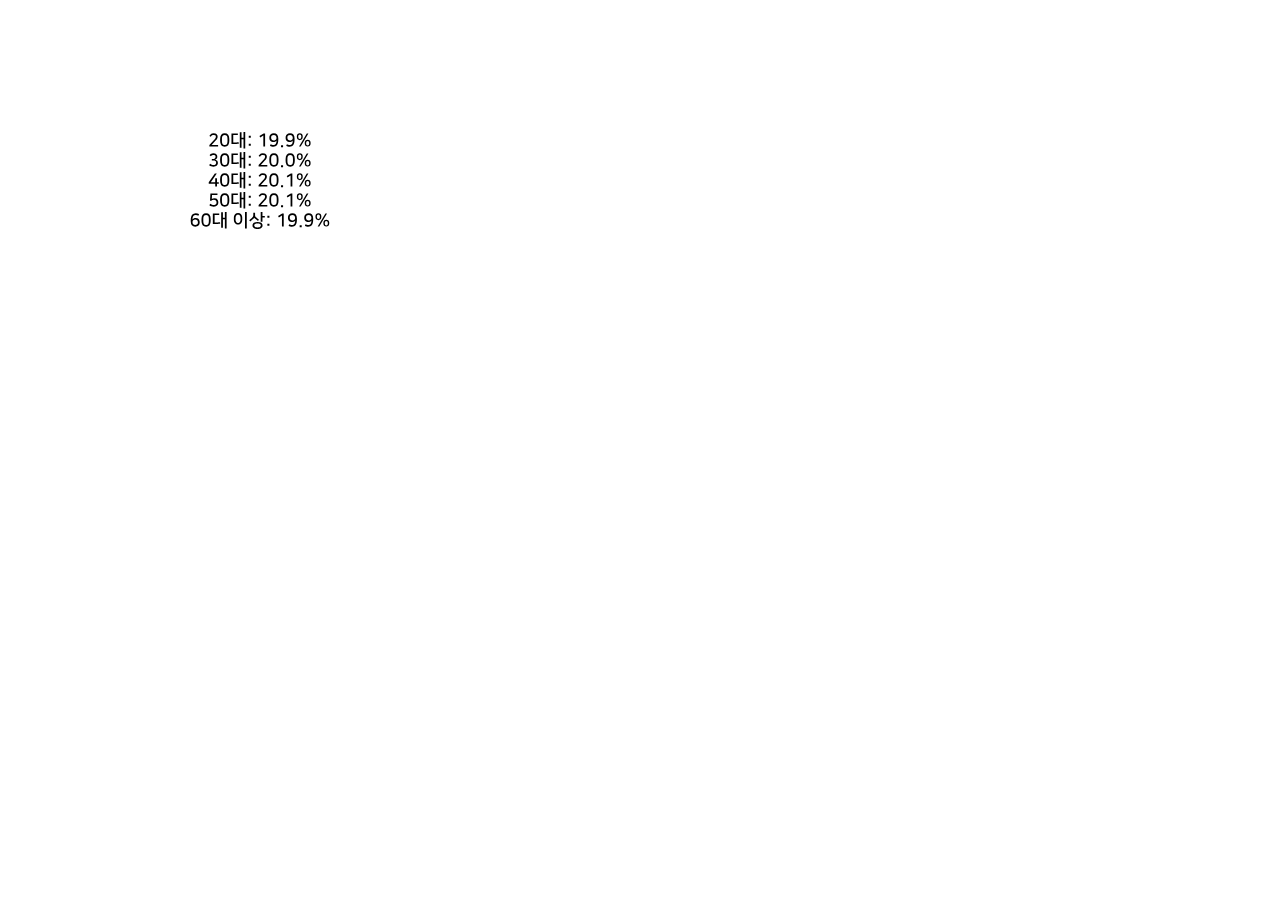
<file: age.html>
<!DOCTYPE html>
<html>
<head>
  <meta charset="utf-8">
  <meta name="viewport" content="width=device-width, initial-scale=1.0">

  <!-- PLEASE NO CHANGES BELOW THIS LINE (UNTIL I SAY SO) -->
  <script language="javascript" type="text/javascript" src="libraries/p5.min.js"></script>
  <script language="javascript" type="text/javascript" src="js/age.js"></script>
  <!-- OK, YOU CAN MAKE CHANGES BELOW THIS LINE AGAIN -->

  <style>
    body {
      padding: 0;
      margin: 0;
    }
  </style>
</head>

<body>
</body>
</html>
</file>
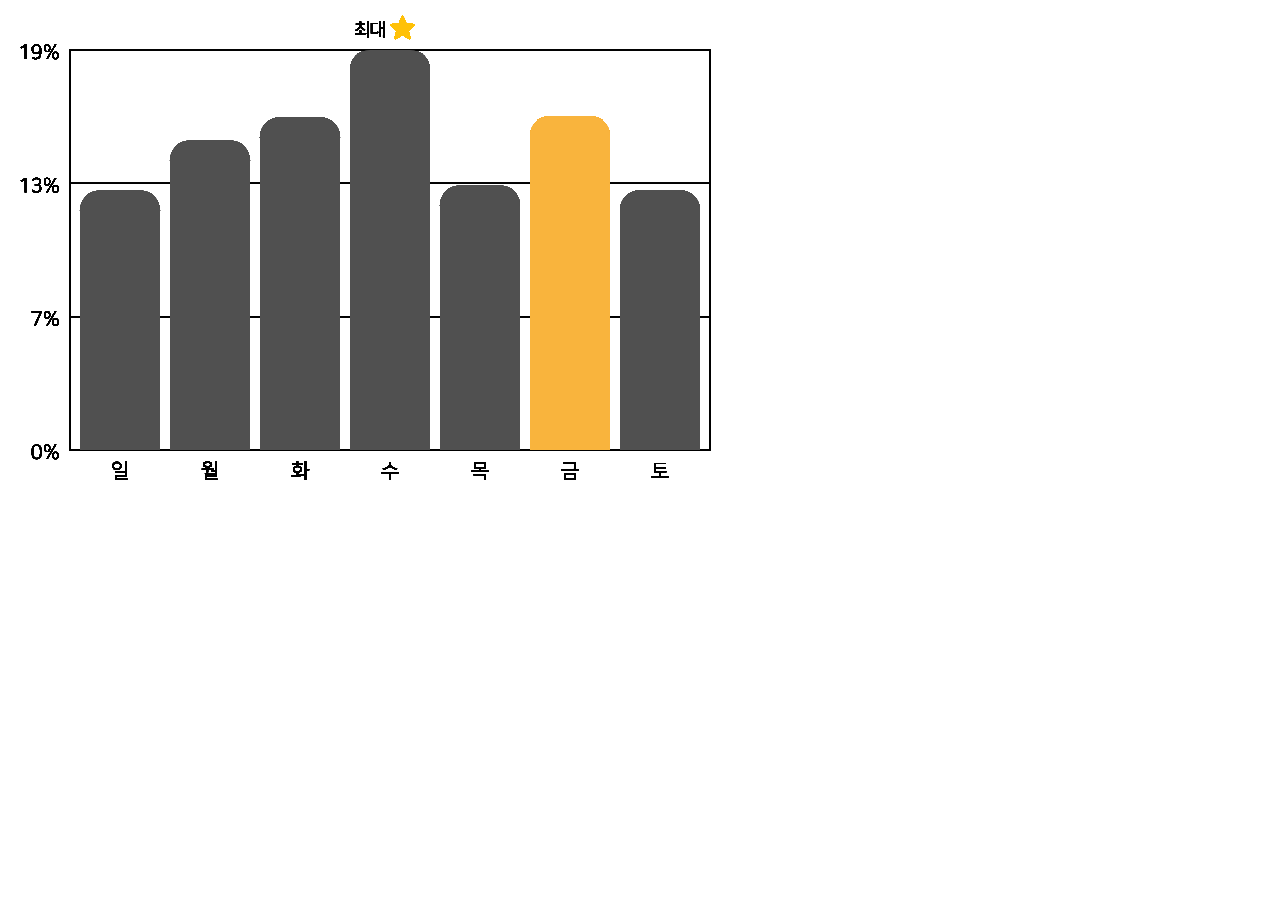
<file: data1.html>
<!DOCTYPE html>
<html>
<head>
  <meta charset="utf-8">
  <meta name="viewport" content="width=device-width, initial-scale=1.0">

  <!-- PLEASE NO CHANGES BELOW THIS LINE (UNTIL I SAY SO) -->
  <script language="javascript" type="text/javascript" src="libraries/p5.min.js"></script>
  <script language="javascript" type="text/javascript" src="js/data1.js"></script>
  <!-- OK, YOU CAN MAKE CHANGES BELOW THIS LINE AGAIN -->

  <style>
    body {
      padding: 0;
      margin: 0;
    }
  </style>
</head>

<body>
</body>
</html>
</file>
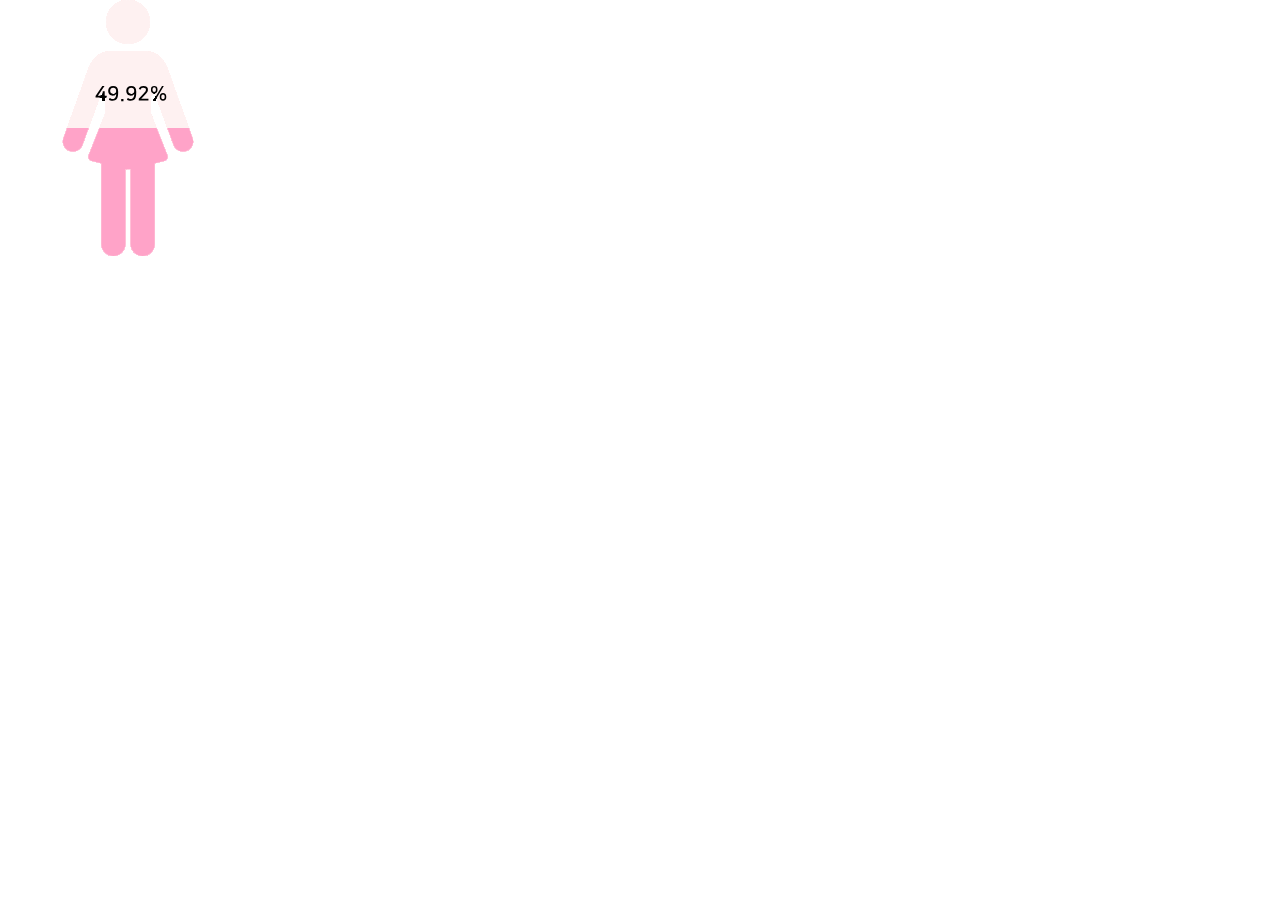
<file: female.html>
<!DOCTYPE html>
<html>
<head>
  <meta charset="utf-8">
  <meta name="viewport" content="width=device-width, initial-scale=1.0">

  <!-- PLEASE NO CHANGES BELOW THIS LINE (UNTIL I SAY SO) -->
  <script language="javascript" type="text/javascript" src="libraries/p5.min.js"></script>
  <script language="javascript" type="text/javascript" src="js/female.js"></script>
  <!-- OK, YOU CAN MAKE CHANGES BELOW THIS LINE AGAIN -->

  <style>
    body {
      padding: 0;
      margin: 0;
    }
  </style>
</head>

<body>
</body>
</html>
</file>
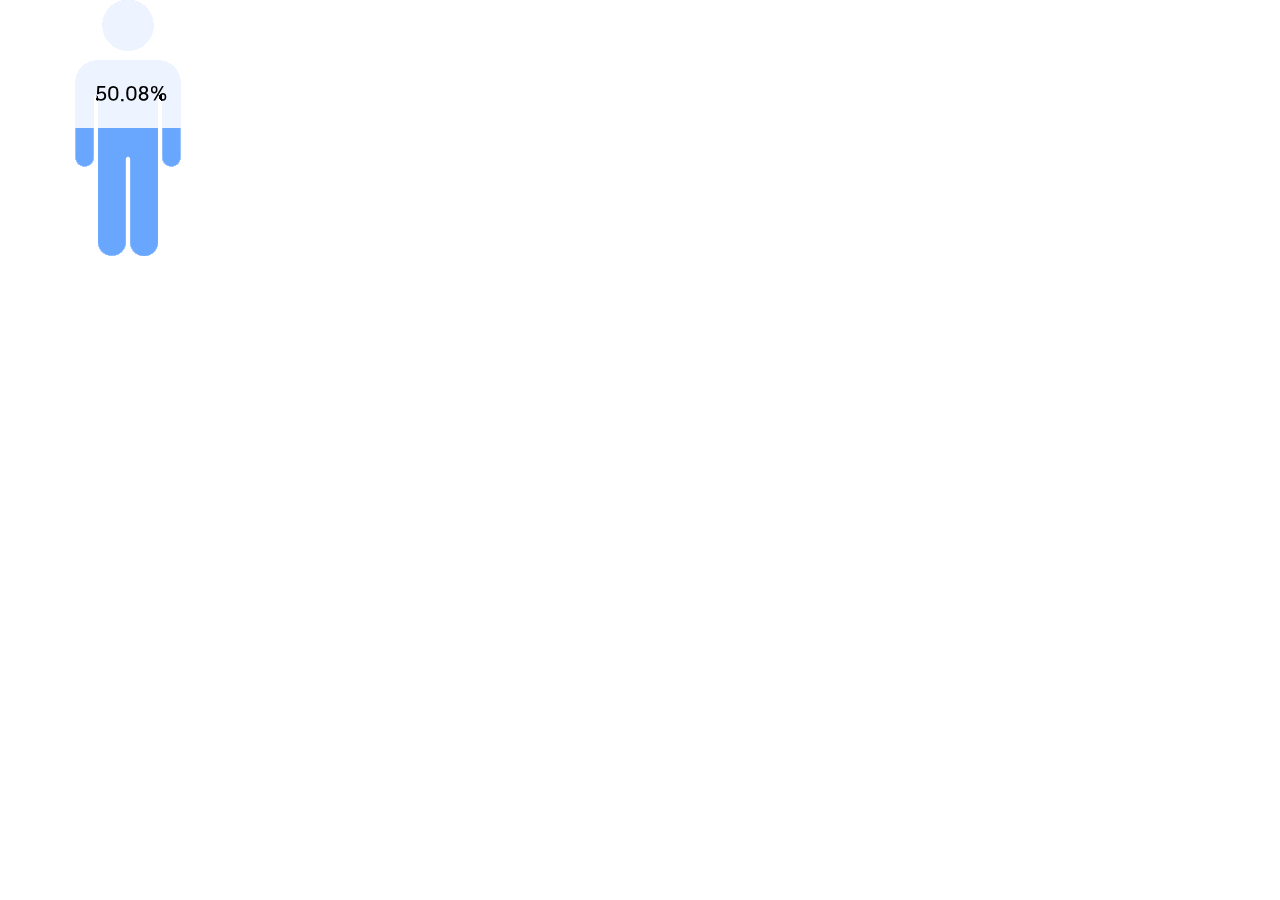
<file: male.html>
<!DOCTYPE html>
<html>
<head>
  <meta charset="utf-8">
  <meta name="viewport" content="width=device-width, initial-scale=1.0">

  <!-- PLEASE NO CHANGES BELOW THIS LINE (UNTIL I SAY SO) -->
  <script language="javascript" type="text/javascript" src="libraries/p5.min.js"></script>
  <script language="javascript" type="text/javascript" src="js/male.js"></script>
  <!-- OK, YOU CAN MAKE CHANGES BELOW THIS LINE AGAIN -->

  <style>
    body {
      padding: 0;
      margin: 0;
    }
  </style>
</head>

<body>
</body>
</html>
</file>
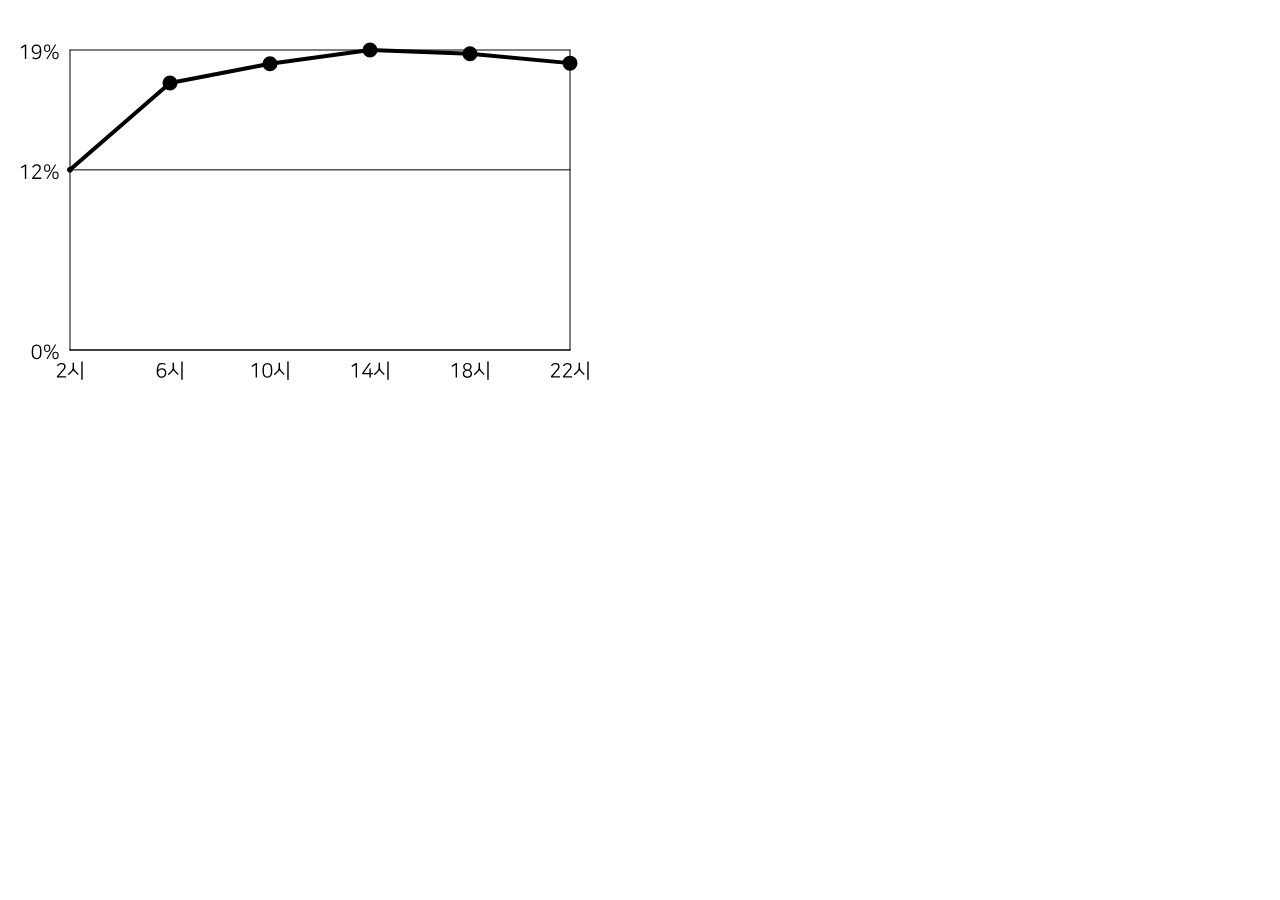
<file: time.html>
<!DOCTYPE html>
<html>
<head>
  <meta charset="utf-8">
  <meta name="viewport" content="width=device-width, initial-scale=1.0">

  <!-- PLEASE NO CHANGES BELOW THIS LINE (UNTIL I SAY SO) -->
  <script language="javascript" type="text/javascript" src="libraries/p5.min.js"></script>
  <script language="javascript" type="text/javascript" src="js/time.js"></script>
  <!-- OK, YOU CAN MAKE CHANGES BELOW THIS LINE AGAIN -->

  <style>
    body {
      padding: 0;
      margin: 0;
    }
  </style>
</head>

<body>
</body>
</html>
</file>
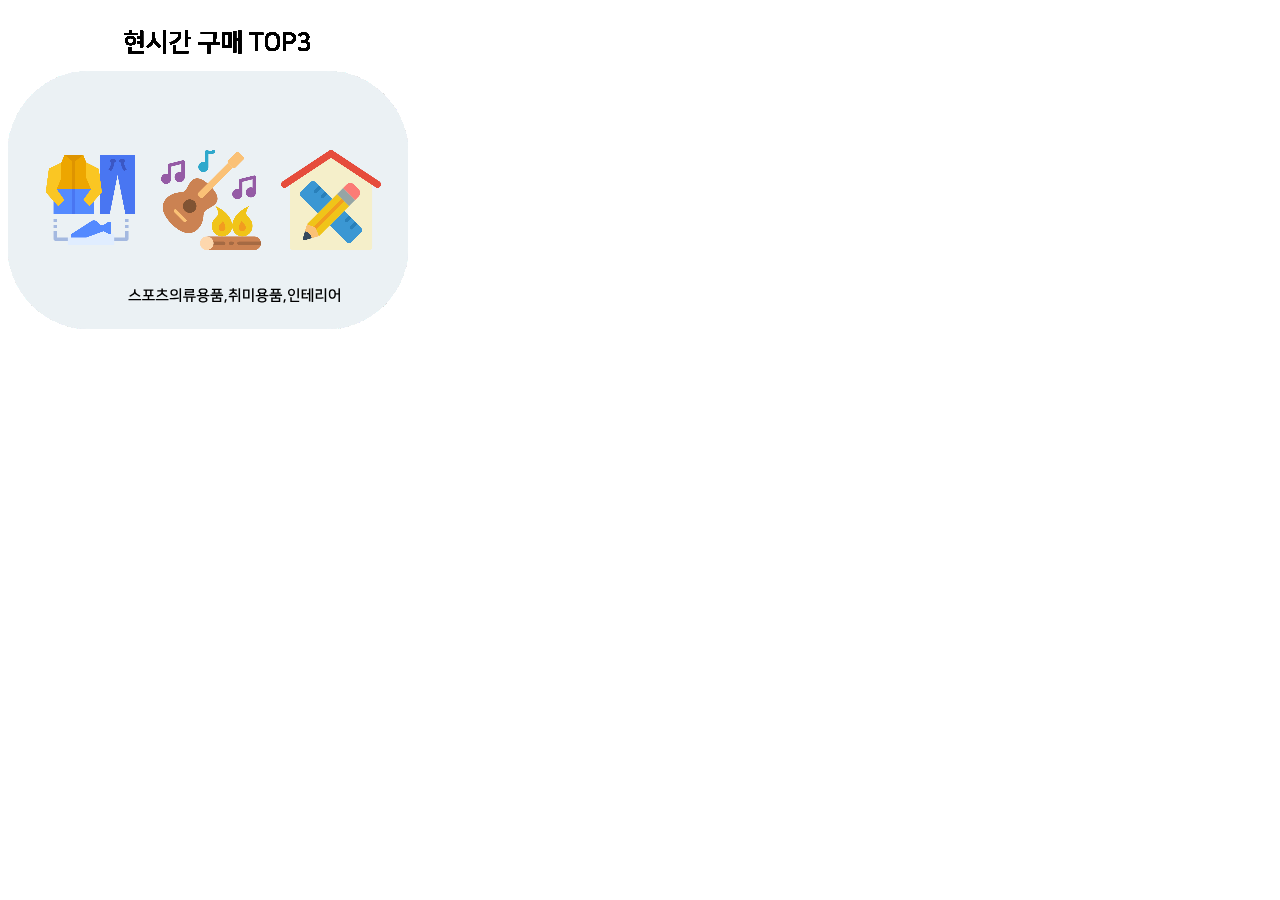
<file: top3.html>
<!DOCTYPE html>
<html>
<head>
  <meta charset="utf-8">
  <meta name="viewport" content="width=device-width, initial-scale=1.0">

  <!-- PLEASE NO CHANGES BELOW THIS LINE (UNTIL I SAY SO) -->
  <script language="javascript" type="text/javascript" src="libraries/p5.min.js"></script>
  <script language="javascript" type="text/javascript" src="js/top3.js"></script>
  <!-- OK, YOU CAN MAKE CHANGES BELOW THIS LINE AGAIN -->

  <style>
    body {
      padding: 0;
      margin-top: 0;
    }
  </style>
</head>

<body>
</body>
</html>
</file>
